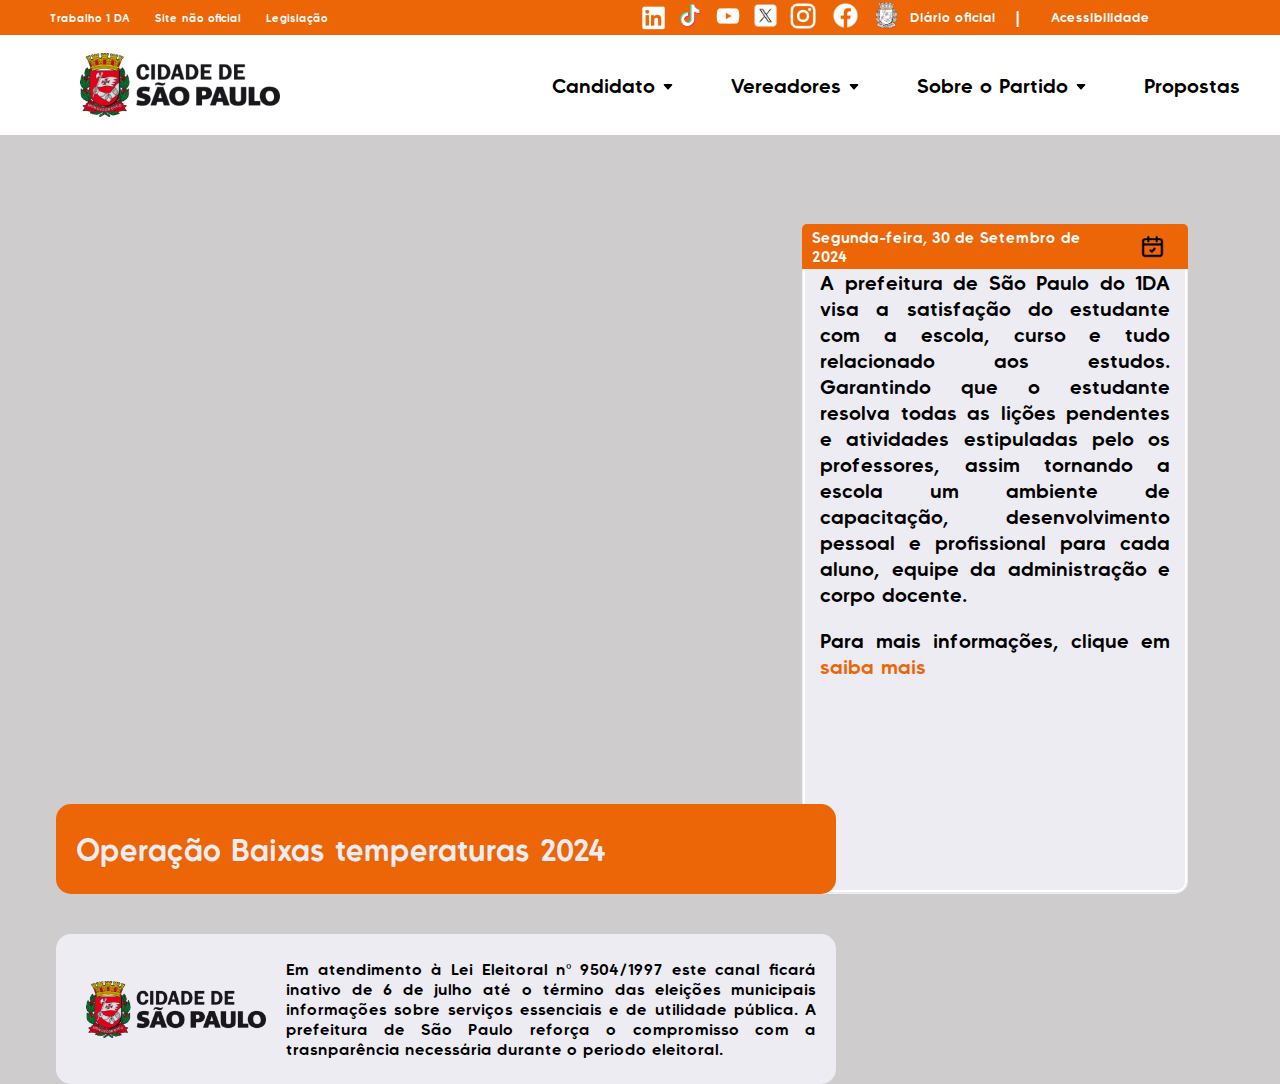
<file: index.html>
<!DOCTYPE html>
<html lang="en">
<head>
    <link rel="stylesheet" type="text/css" href="css/css.css">
    <link rel="stylesheet" type="text/js" href="javascript/java1.js">
    <meta charset="UTF-8">
    <meta http-equiv="X-UA-Compatible" content="IE=edge">
    <meta name="viewport" content="width=device-width, initial-scale=1.0">
    <title>PIT</title>
</head>
<body>
    <div class="nav1">
        <div class="botoes">
            <a class="a" >Trabalho 1 DA </a>
            <a class="b" >Site não oficial</a>
            <a class="c" href="https://legislacao.prefeitura.sp.gov.br/">Legislação</a>
        </div>
             <div class="logos">
                 <a href="https://www.linkedin.com/company/cidade-de-sao-paulo/"><img class="linkedin" src="css/img/linkedin.png"></a> 
                <a href="https://www.tiktok.com/@prefsp" >  <img class="tiktok" src="css/img/tiktok.png"></a>
                <a href="https://www.youtube.com/prefeiturasaopaulo"> <img class="youtube" src="css/img/youtube.png"></a>
                <a href="https://twitter.com/prefsp"><img class="x1" src="css/img/x1.png"></a>
                 <a href="https://www.instagram.com/prefsp/"><img class="instagram" src="css/img/instagram.png"></a> 
                 <a href="https://www.facebook.com/PrefSP"><img class="facebook" src="css/img/facebook.png"></a>
                <a href="https://diariooficial.prefeitura.sp.gov.br/md_epubli_controlador.php?acao=inicio"> <img class="prefeitura" src="css/img/prefeitura.png"></a>
                 <a class="a1" href="https://diariooficial.prefeitura.sp.gov.br/md_epubli_controlador.php?acao=inicio">Diário oficial</a>
                <p class="barra">|</p>
                 <a class="b1" href="https://www.capital.sp.gov.br/web/prefeitura-de-sao-paulo/acessibilidade">Acessibilidade</a>
             </div>
        
    </div> 
    
    <!--<div class="nav2">
        <div class="nav2foto">
            <img class="logo1" src="css/img/logo1.png">
        </div>
        <div class="textnav2">
            <a class="d" href="">  Candidato </a>
            <a class="e" href="">  Sobre o Partido</a>
            <a class="f" href="">  Propostas</a>
            <a class="g" href="">  Vereadores</a>
        </div>
    </div>
-->
    <nav>
        <img class="logo1" src="css/img/logo1.png">
        <ul>
            
            <li class="dropdown1">
                
                <a class="candidato" href="">Candidato <svg class="icn1" xmlns="http://www.w3.org/2000/svg" fill="currentColor" class="bi bi-caret-down-fill" viewBox="0 0 16 16">
                    <path  d="M7.247 11.14 2.451 5.658C1.885 5.013 2.345 4 3.204 4h9.592a1 1 0 0 1 .753 1.659l-4.796 5.48a1 1 0 0 1-1.506 0z"/>
                  </svg></a>
                          <div class="dropdown1-menu">
                                <a href="">- Prefeito: Alexandre </a>
                                <a >- Vice: Davi Tavares</a>
                         </div>
            </li>

            <li class="dropdown2">
                <a class="vereadores" href="">Vereadores <svg class="icn2" xmlns="http://www.w3.org/2000/svg" fill="currentColor" class="bi bi-caret-down-fill" viewBox="0 0 16 16">
                 <path d="M7.247 11.14 2.451 5.658C1.885 5.013 2.345 4 3.204 4h9.592a1 1 0 0 1 .753 1.659l-4.796 5.48a1 1 0 0 1-1.506 0z"/>
               </svg></a>
                       <div class="dropdown2-menu">
                               <a href="">- Carolina</a>    
                               <a href="">- Bruna</a>
     
                       </div>
        
            </li>

            <li class="dropdown3">
                <a class="sobre" href="">Sobre o Partido <svg class="icn3" xmlns="http://www.w3.org/2000/svg"  fill="currentColor" class="bi bi-caret-down-fill" viewBox="0 0 16 16">
                    <path d="M7.247 11.14 2.451 5.658C1.885 5.013 2.345 4 3.204 4h9.592a1 1 0 0 1 .753 1.659l-4.796 5.48a1 1 0 0 1-1.506 0z"/>
                  </svg></a>
           
                   <div class="dropdown3-menu">
                        <a href="">- Como surgiu</a>
                        <a href="">- Quem criou</a>
                        <a href="">- ideologia</a>
                
                   </div>
            </li>

             <li>
                <a class="propostas" href="">Propostas </a>

             </li>



        </ul>
    </nav>


   <div class="vdcx">
    <iframe class="video1" width="560" height="315" src="https://www.youtube.com/embed/VPuiIdFozM4?si=fARryQCuXc_afe5_" title="YouTube video player" frameborder="0" allow="accelerometer; autoplay; clipboard-write; encrypted-media; gyroscope; picture-in-picture; web-share" referrerpolicy="strict-origin-when-cross-origin" allowfullscreen></iframe>
    
           <div class="caixa">
             <div class="nav3">
                <a class="c1" href="">Segunda-feira, 30 de Setembro de 2024</a>
                <img class="calendario" src="css/img/calendario.png">
             </div>
                 <div class="cxt1">
                        <p class="text1">A prefeitura de São Paulo do 1DA visa a satisfação do estudante com a escola, curso e tudo relacionado aos estudos. Garantindo que o estudante resolva todas as lições pendentes e atividades estipuladas pelo os professores, assim tornando a escola um ambiente de capacitação, desenvolvimento pessoal e profissional para cada aluno, equipe da administração e corpo docente.
                        </p>
                        <p class="text1">
                            Para mais informações, clique em <a class="saibamais" href="saibamais.html">saiba mais</a>
                        </p>
                 </div>
            
            </div>
                <div class="nav4">
            <a  class="d1">Operação Baixas temperaturas 2024</a>
                </div>
                    <div class="nav5">
                        <img class="logo2" src="css/img/logo1.png">
                        <a class="e1">Em atendimento à Lei Eleitoral nº 9504/1997 este canal ficará inativo de 6 de julho até o término das eleições municipais informações
                        sobre serviços essenciais e de utilidade pública. A prefeitura de São Paulo reforça o compromisso com a trasnparência necessária durante o periodo
                        eleitoral.
                        </a>
                    </div>
    </div>   
   
    </div>
    </div>
    
</body>
</html>
</file>
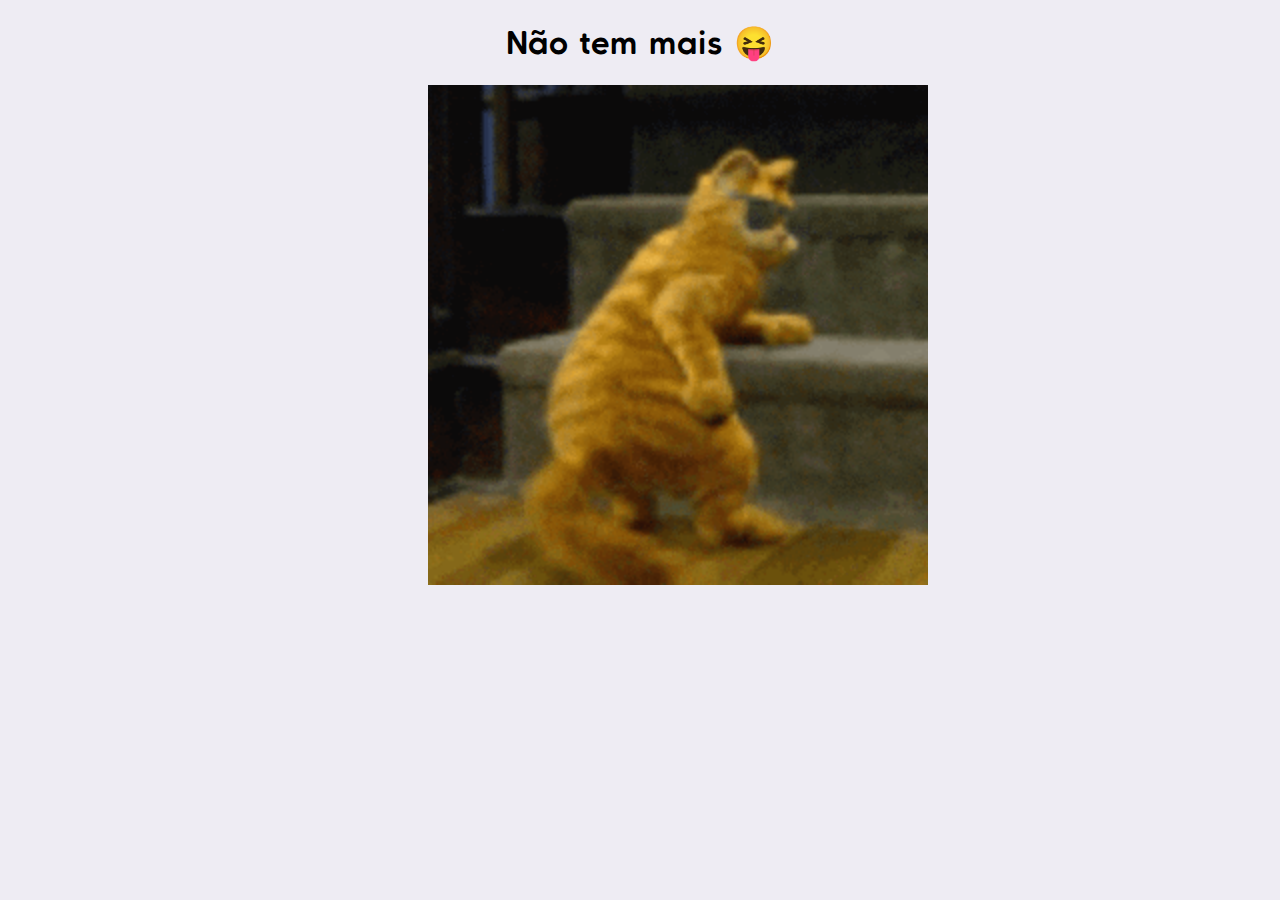
<file: saibamais.html>
<!DOCTYPE html>
<html lang="en">
<head>
    <meta charset="UTF-8">
    <meta name="viewport" content="width=device-width, initial-scale=1.0">
    <link rel="stylesheet" type="text/css" href="css/saibamais.css">
    <title>Saiba Mais</title>
</head>
<body>
    <h1 class="titulo1">Não tem mais 😝</h1>
    <img class= "gif1" src="css/img/gif1.gif">
</body>
</html>
</file>
<file: css/css.css>
@font-face {
    font-family: font1;
    src: url('fonts/font1.ttf');
}
body
{
    background: rgb(206, 204, 204);
    margin: 0;
}

a
{
    text-decoration: none;
}
.icn1
{
    width: 12px;
}
.icn2
{
    width: 12px;
}
.icn3
{
    width: 12px;
}
.nav1
{
    position: fixed;
    display: flex;
    align-items: center;
    justify-content: space-between;
    width: 100vw;
    height: 35px;
    background-color: #EC6608;
    z-index: 2;
}

.botoes
{
    width: 550px;
    height: 35px;
    display: flex;
    align-items: center;
    justify-content: flex-start;
}
.a
{
    font-size: 13px;
    margin-left: 50px;
    font-family: font1;
    color: white;
}
.b
{   font-size: 13px;
    margin-left: 25px;
    font-family: font1;
    color: white;
}
.c
{
    font-size: 13px;
    margin-left: 25px;
    color: white;
    font-family: font1;

}
.a1 
{
    font-size: 13px;
    margin-right: 50px;
    font-family: font1;
    color: white;
}
.b1
{
    font-size: 13px;
    margin-right: 50px;
    font-family: font1;
    color: white;
}

.calendario
{
    width: 25px;
    margin-left: -10px;
    margin-right: 23px;
}
.c1
{
    font-size: 15px;
    margin-right: 50px;
    font-family: font1;
    color: white;
    margin-left: 10px;
}
.barra
{
    align-items: center;
    justify-content: flex-start;
    margin-right: 30px;
    color: white;
    margin-left: -30px;
    font-family: 'font1'
}
.nav2
{
    position: fixed;
    display: flex;
    align-items: center;
    justify-content: space-between;
    width: 100vw;
    height: 100px;
    background-color: white;
    margin-top: 35px;
    font-family: font1;
}
.textnav2
{
    margin-right: 20vw;

}
.logo1
{
width: 200px;
margin-left: 80px;
}
nav
{
    margin-top: 0px;
    background-color: white !important;
    position: fixed;
    display: flex;
    align-items: center;
    justify-content: space-between;
    width: 100vw;
    height: 100px;
    background-color: white;
    margin-top: 35px;
    font-family: font1;
    font-size: 20px;
    z-index: 2;
}
nav li
{
    display: inline-block;
    justify-content: space-between;
    justify-items: center;
    font-size: 15px;

    padding: 10px;
    border: solid px black;
    z-index: 2;
}
nav li a
{
    display: inline-block;
    color: black;
    font-size: 15px;
    margin-right: 30px;
    font-size: 20px;
    border: 1px black;
}
nav li a:hover
{
    color: #EC6608;
    
}
.dropdown1-menu
{
    position: absolute;
    display: none;
    background-color: #EEECF3;
    margin-left: -15px;
    margin-top: 10px;
    width: 400px;
    height: 120px;
    box-shadow: 0 0 5px white;
   
}
.dropdown1-menu a
{
    display: block;
    color: black;
    
    margin-top: 20px;
    background-color: #EEECF3;
    padding: 0;
    width: 30;
    font-size: 20px;
    margin-left: 20px;
  
}
.dropdown1-menu a:hover
{
    color: #EC6608;
    
}
.dropdown1:hover .dropdown1-menu
{
display: block;
}
.dropdown2-menu
{
    position: absolute;
    display: none;
    background-color: #EEECF3;
    margin-left: -15px;
    margin-top: 10px;
    width: 400px;
    height: 120px;
    box-shadow: 0 0 5px white;
}
.dropdown2-menu a
{
    display: block;
    color: black;
    
    margin-top: 20px;
    background-color: #EEECF3;
    padding: 0;
    width: 30;
    font-size: 20px;
    margin-left: 20px;
}
.dropdown2-menu a:hover
{
    color: #EC6608;
    
}
.dropdown2:hover .dropdown2-menu
{
display: block;
}
.dropdown3-menu
{
    position: absolute;
    display: none;
    background-color: #EEECF3;
    margin-left: -150px;
    margin-top: 10px;
    width: 600px;
    height: 160px;
    box-shadow: 0 0 5px white;
}
.dropdown3-menu a
{
    display: block;
    color: black;
    
    margin-top: 20px;
    background-color: #EEECF3;
    padding: 0;
    width: 30;
    font-size: 20px;
    margin-left: 20px;
}
.dropdown3-menu a:hover
{
    color: #EC6608;
    
}
.dropdown3:hover .dropdown3-menu
{
display: block;
}
.d
{

    font-size: 15px;
    margin-left: 330px;
    color: black;
    font-family: 'font1';
    font-size: 20px;

}
.e
{

    font-size: 15px;
    margin-left: 50px;
    color: black;
    font-family: 'font1';
    font-size: 20px
}
.f
{

    font-size: 15px;
    margin-left: 50px;
    color: black;
    font-family: 'font1';
    font-size: 20px;
}
.g{

    font-size: 15px;
    margin-left: 50px;
    color: black;
    font-family: 'font1'; 
    font-size: 20px;
}
.d:hover,
.e:hover,
.f:hover,
.g:hover
{
    background-color: #EC6608;
}


 /*
@media screen and (max-width:1500px)
 {
   .d,
  .e,
  .f,
  .g
  {
   margin-right: 10px;
   color: black;
   font-family: 'font1'; 
   font-size: 20px;
   justify-content: center;
   text-align: center;
   margin-left: 20px;
  }

}
@media  screen and (max-width:500px) 
{
    .d,
    .e,
    .f,
    .g
    {
     margin-right: 20px;
     color: black;
     font-family: 'font1'; 
     font-size: 7px;
     justify-content: center;
     text-align: center;
     margin-left: 20px;
    }
     */  
  
    .logo1
    {
        width: 200px;
        margin-left: 100px;
    }
    .logos
    {
        margin-right: 40px;
        margin-left: 40px;
        
    }
    .linkedin,
    .tiktok,
    .youtube
    {
        width: 10px;
      
    }


.linkedin
{
    width: 30px;
    margin-right: 10px;
    margin-top: 4px;
}
.tiktok
{
    width: 25px;
    margin-right: 10px;
}
.youtube
{
    width: 30px;
    margin-right: 10px;
}
.x1
{
    width: 25px;
    margin-right: 10px;
}
.instagram
{
    width: 30px;
    margin-right: 10px;
}
.facebook
{
    width: 35px;
    margin-right: 10px
}
.prefeitura
{
    width: 45px ;
    margin-left: -8px;
}
.logos
{
   
    width: 100vw;
    height: 35vw;
    display: flex;
    align-items: center;
    justify-content: flex-end;
}
.video1
{
    margin-top: 200px;
    width: 820px;
    height: 580px;
    cursor: url(img/cursor1.png), auto;
    border-radius: 15px;
}
.caixa
{
    margin-top: 20px;
    display: flex;
    align-self: center;
    justify-self: center;
    justify-content: flex-start;
    align-items: flex-start;
    width: 350px;
    height: 630px;
    padding: 15px;
    background-color: #EEECF3;
    flex-grow: 1;
    flex-shrink: 1;
    flex-basis: auto;
    flex-direction: column;
    position: relative;
    margin-left: 65%;
   margin-top: -550px;
   z-index: 1;
    border-radius: 10px;
}
.caixa::after
{
    content: "";
    position: absolute;
    z-index: -1;
    top: -2px;
    left: -2px;
    right: -2px;
    bottom: 2px;
    border: 2px solid white;
    outline: 1px solid #EEECF3;
    border-radius: 10px;
}
.cxt1
{
position: relative;
overflow: scroll;
color: rgb(0, 0, 0);
font-family: 'font1';
font-size: 20px;
text-align: justify;
background-color: #EEECF3;
width: 350px;
height: 100%;
flex-grow: 1;
flex-shrink: 1;
flex-basis: auto;
flex-direction: column;
z-index: 1;
border-radius: 10px;
}
.cxt1::-webkit-scrollbar
{
    width: 0px;
    height: 0px;
}
.cxt1::-webkit-scrollbar-track
{
    color: black;
}
.cxt1::-webkit-scrollbar-corner
{
    color: black;
}
.nav3
{
    
    position:absolute  ;
    display: flex;
    align-items: center;
    justify-content: space-between;
    width: 386px;
    height: 45px;
    background-color: #EC6608;
    margin-left: -18px;
    margin-top: -25px;
    z-index: 17;
    border-top-left-radius: 5px;
    border-top-right-radius: 5px;
}
.vdcx
{
    width: 70vw;
    /*background-color: aquamarine;*/
    margin-left: 20%;
    height: 60vw;
    justify-content: space-between;
}
.nav4
{
    position:absolute  ;
    display: flex;
    align-items: center;
    justify-content: space-between;
    width: 820px;
    height: 90px;
    background-color: #EC6608;
    margin-left: 0px;
    font-family: 'font1';
    margin-top: -90px;
    z-index: 17;  
    font-size: 30px;
    border-radius: 15px;
}
.nav4 a 
{
    margin-left: 20px;
    color: #EEECF3;
}
.nav5
{
    position:absolute  ;
    display: flex;
    align-items: center;
    justify-content: space-between;
    width: 820px;
    height: 150px;
    background-color: #EEECF3;
    margin-left: 0vw;
    border-radius: 15px;
    margin-top: 40px;
    z-index: 17;  
    font-size: 1rem;
}
.nav5 a
{
    margin-right: 10px;
    margin-right: 20px;
    text-align: justify;
}
.logo2
{
    width: 180px;
    margin-left: 30px; 
    margin-right: 20px;
}

.e1
{
    font-family: 'font1';
   
}
.saibamais
{
    font-family: 'font1';
    color: #EC6608
}
.saibamais:hover
{
 color: blue;   
}

@media screen and (max-width: 1500px)
{
    
  .logos
  {
    margin-right: 80px;
    margin-left: 80px;
  }
  .d,
  .e,
  .f,
  .g
  {
   margin-right: 10px;
   color: black;
   font-family: 'font1'; 
   font-size: 17px;
   justify-content: center;
   text-align: center;
   margin-left: 10px;
  }
 .logo1
 {
    width: 150px;
    margin-right: 10px;
    margin-left: 10px;
 }
 .video1
 {
    margin-left: -200px;
    width: 780px;
 }
 .nav4
 {
    margin-left: -200px;
    width: 780px;
 }
 .nav5
 {
    margin-left: -200px;
    width: 780px;
 }
 .a,
 .b,
 .c
 {
 font-size: 11px;
 justify-content: center;
 justify-items: center;
 align-items: center;
 
 }
 .logo1
 {
    width: 200px;
    margin-left: 80px;
 }

}
@media screen and (max-width: 1000px) 
{

    
  .logo1
  {
    width: 150px;
    margin-left: 50px;
  }
  .d,
  .e,
  .f,
  .g
  {
    font-size: 10px;
  }
  .candidato,
  .vereadores,
  .sobre,
  .propostas
  {
    font-size: 1rem;
  }
  .dropdown1-menu a 
  {
    font-size: 17px;
  }
  .dropdown2-menu a 
  {
    font-size: 17px;
  }
  .dropdown3-menu a 
  {
    font-size: 17px;
  }
  .dropdown1-menu
  {
    width: 300px;
  }
  .dropdown2-menu
  {
    width: 300px;
  }
  .dropdown3-menu
{
    width: 500px;
}
.video1
{
    width: 600px ;
    margin-left: -180px;
}
.nav4
{
    width: 600px;
    margin-left: -180px;
    font-size: 1.3rem;
    height: 80px;
}
.nav5
{
    width: 600px;
    margin-left: -180px;
    font-size: 0.8rem;
    height: 90px;
    margin-top: 20px;
}
.logo2
{
width: 100px;
}
.linkedin
{
    width: 25px;
}
.tiktok
{
    width: 20px;
   margin-top: 2px;
}
.youtube
{
    width: 25px;
    margin-top: 3px;
}
.x1
{
    width: 20px;
}
.instagram
{
    width: 25px;
    margin-top: 2px;
}
.facebook
{
    width: 30px;
}
.prefeitura
{
    width: 40px;
    margin-top: 2px;
}
.a1,
.b1
{
    font-size: 0.7rem;
    margin-right: 5px;
    margin-left: 5px;
}
.barra
{
    font-size: 0.7rem;
margin-left: -2px;
margin-right: -2px;

}

.a,
.b,
.c
{
    font-size: 0.6rem;
}
.caixa
{
    width: 230px;
}
.cxt1
{
    width: 230px;
}
.nav3
{
    width: 266px;
}
.c1
{
    font-size: 0.7rem;
}
.calendario
{
width: 25px;
margin-right: 10px;
}
.text1
{
    font-size: 1rem;
    margin-top: 25px;
}
}
@media screen and (max-width:800px) 
{
 
 .logo1
  {
    width: 100px;
    margin-left: 30px;
  }
  .d,
  .e,
  .f,
  .g
  {
    font-size: 20px;
  }
  nav 
  {
    width: 100vw;
    height: 9vw;
  }
  .candidato,
  .vereadores,
  .sobre,
  .propostas
  {
    font-size: 0.7rem;
  }
  .icn1,
  .icn2,
  .icn3
  {
    width: 8px;
  }

  .dropdown1-menu a 
  {
    font-size: 0.7rem;
  }
  .dropdown2-menu a 
  {
    font-size: 0.7rem;
  }
  .dropdown3-menu a 
  {
    font-size: 0.7rem;
  }
  .dropdown1-menu
  {
    width: 200px;
    height: 90px;
  }
  .dropdown2-menu
  {
    width: 200px;
    height: 90px;
  }
  .dropdown3-menu
{
    width: 400px;
    height: 120px;
}
.video1
{
    width: 360px ;
    margin-left: -100px;
    height: 400px;
    margin-top: 150px;
}
.nav4
{
    width: 360px;
    margin-left: -100px;
    font-size: 0.8rem;
    height: 80px;
    margin-top: -80px;
}
.nav5
{
    width: 360px;
    margin-left: -100px;
    font-size: 0.6rem;
    height: 140px;
    margin-top: 30px;
}
.logo2
{
width: 80px;
}
.linkedin
{
    width: 20px;
}
.tiktok
{
    width: 15px;
   margin-top: 3px;
}
.youtube
{
    width: 20px;
    margin-top: 4px;
}
.x1
{
    width: 15px;
    margin-top: 3px;
}
.instagram
{
    width: 20px;
    margin-top: 3px;
}
.facebook
{
    width: 25px;
    margin-top: 3px;
}
.prefeitura
{
    width: 35px;
    margin-top: 3px;
}
.a1,
.b1
{
    font-size: 0.5rem;
    margin-right: 5px;
    margin-left: 5px;
}
.barra
{
    font-size: 0.5rem;
margin-left: 4px;
margin-right: 4px;

}

.a,
.b,
.c
{
    font-size: 0.4rem;
}
.caixa
{
    width: 170px;
    margin-top: -370px;
    height: 425px;
}
.cxt1
{
    width: 170px;
    height: 425px;
}
.nav3
{
    width: 206px;
}
.c1
{
    font-size: 0.5rem;
}
.calendario
{
width: 20px;
margin-right: 15px;
}
.text1
{
    font-size: 0.7rem;
    margin-top: 25px;
} 

}
@media screen and (max-width:700px) 
{
  .a,
  .b,
  .c
  {
    font-size: 0.8rem;
  }

 .logo1
  {
    width: 60px;
    margin-left: 30px;
  }
  .d,
  .e,
  .f,
  .g
  {
    font-size: 20px;
  }
  .nav1
   {
    height: 10vw;
   }
  nav 
  {
    width: 100vw;
    height: 14vw;
    margin-top: 50px;
  }
  
  .candidato,
  .vereadores,
  .sobre,
  .propostas
  {
    font-size: 0.7rem;
    margin-left: 30px;
  }
  .icn1,
  .icn2,
  .icn3
  {
    width: 8px;
  }

  .dropdown1-menu a 
  {
    font-size: 0.7rem;
  }
  .dropdown2-menu a 
  {
    font-size: 0.7rem;
  }
  .dropdown3-menu a 
  {
    font-size: 0.7rem;
  }
  .dropdown1-menu
  {
    width: 150px;
    height: 130px;
  }
  .dropdown2-menu
  {
    width: 150px;
    height: 130px;
  }
  .dropdown3-menu
{
    width: 350px;
    height: 130px;
}
.video1
{
    width: 300px ;
    margin-left: -80px;
    height: 360px;
    margin-top: 150px;
}
.nav4
{
    width: 300px;
    margin-left: -80px;
    font-size: 0.9rem;
    height: 60px;
    margin-top: -100px;
}
.nav5
{
    width: 300px;
    margin-left: -80px;
    font-size: 0.6rem;
    height: 150px;
    margin-top: -20px;
}
.logo2
{
width: 80px;
}
.logos
{
    margin-left: 30px;
}
.linkedin
{
    width: 15px;
}
.tiktok
{
    width: 15px;
   margin-top: 4px;
}
.youtube
{
    width: 15px;
    margin-top: 5px;
}
.x1
{
    width: 15px;
    margin-top: 4px;
}
.instagram
{
    width: 15px;
    margin-top: 4px;
}
.facebook
{
    width: 20px;
    margin-top: 4px;
}
.prefeitura
{
    width: 25px;
    margin-top: 4px;
}
.a1,
.b1
{
    font-size: 0.6rem;
    margin-right: 5px;
    margin-left: 5px;
}
.barra
{
    font-size: 0.6rem;
margin-left: 4px;
margin-right: 4px;

}

.a,
.b,
.c
{
    font-size: 0.6rem;
    margin-left: 15px;
}
.caixa
{
    width: 110px;
    margin-top: -310px;
    height: 400px;
    margin-left: 240px;
}
.cxt1
{
    width: 110px;
    height: 400px;
}
.nav3
{
    width: 146px;
}
.c1
{
    font-size: 0.5rem;
    justify-content:space-between;
}
.calendario
{
width: 15px;
margin-right: 15px;
}
.text1
{
    font-size: 0.7rem;
    margin-top: 25px;
}   
}
</file>
<file: css/saibamais.css>
@font-face {
    font-family: font1;
    src: url('fonts/font1.ttf');
}

body
{
    background-color: #EEECF3;
}
.titulo1
{
    text-align: center;
    font-family: 'font1';
}
.gif1
{
    justify-content: center;
    align-items: center;
    margin-left: 420px;
    width: 500px;
}
</file>
